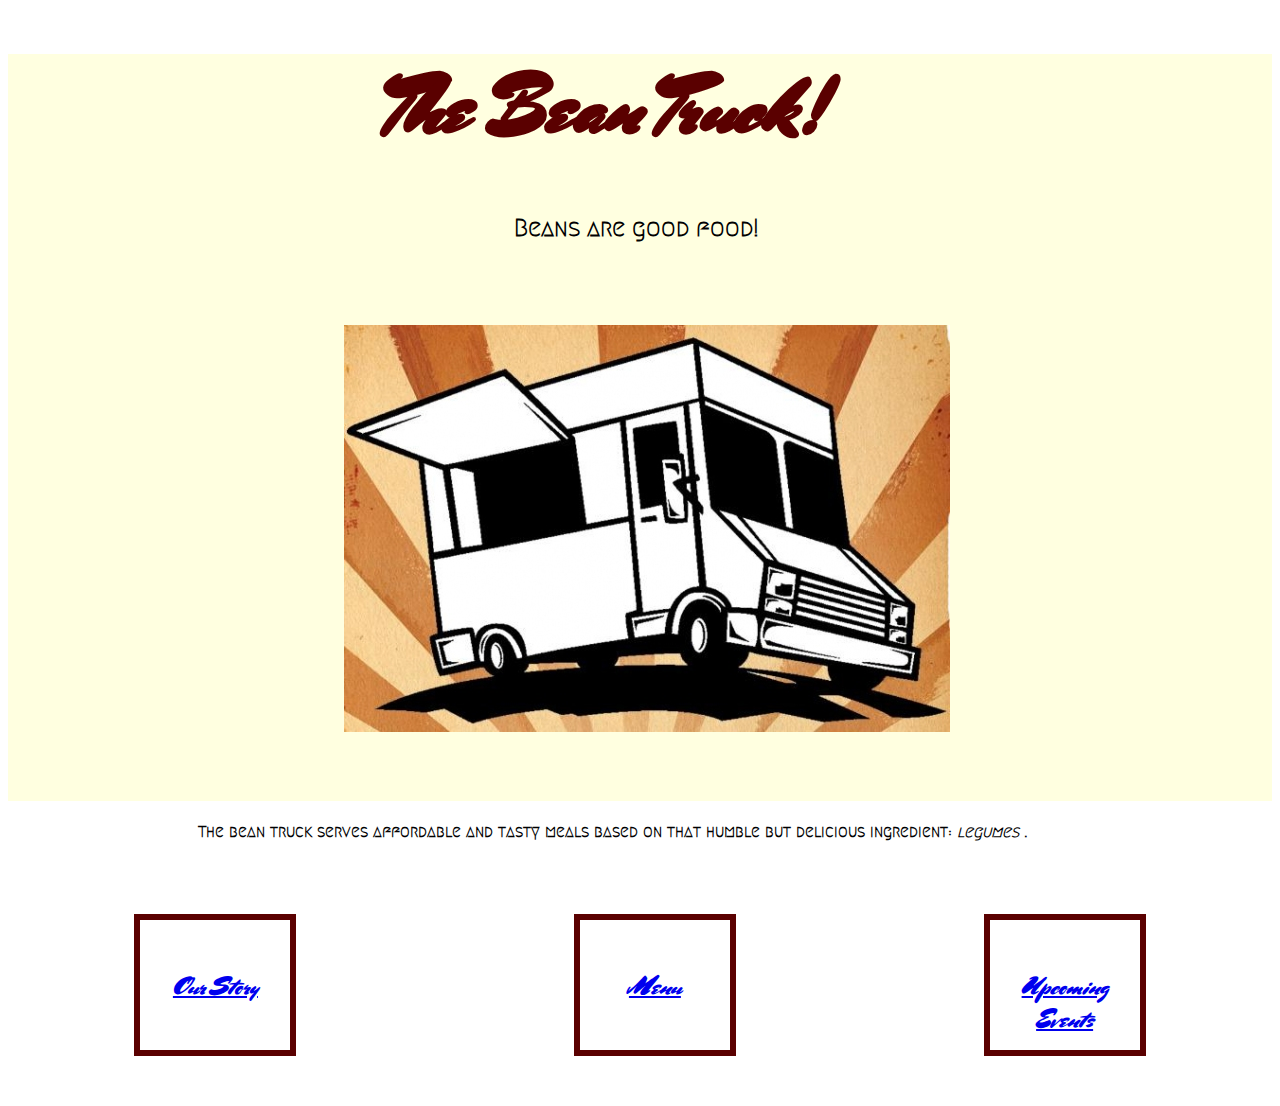
<file: index.html>
<!Doctype html>
<html>
<head>
  <title>Bean Truck Home</title>
  <meta charset="utf-8">
  <link rel="stylesheet" href="style.css">
</head>
<body>
<div id="mainColumn">
<header>
<h1>The Bean Truck!</h1>
</header>


<h2>Beans are good food!<h2>
  
<div id="foodtruck">
  <img src="Images/misconduct-clipart-a&e.widea.jpg">
</div>

</div>

<div id="column">
<h4>The bean truck serves affordable and tasty meals based on that humble but delicious ingredient: <em>legumes</em> .</h4>
</div>

<nav>

<div class="box" id="ourstory">
<a href="our_story.html"> <p>Our Story </p> </a>
</div>

<div class="box" id="menu">
<a href="menu.html"> <p>Menu </p> </a>
</div>

<div class="box" id="upcoming_events">
<a href="upcoming_events.html"> <p>Upcoming Events</p> </a>
</div>


</nav>

</body>
</html>
</file>
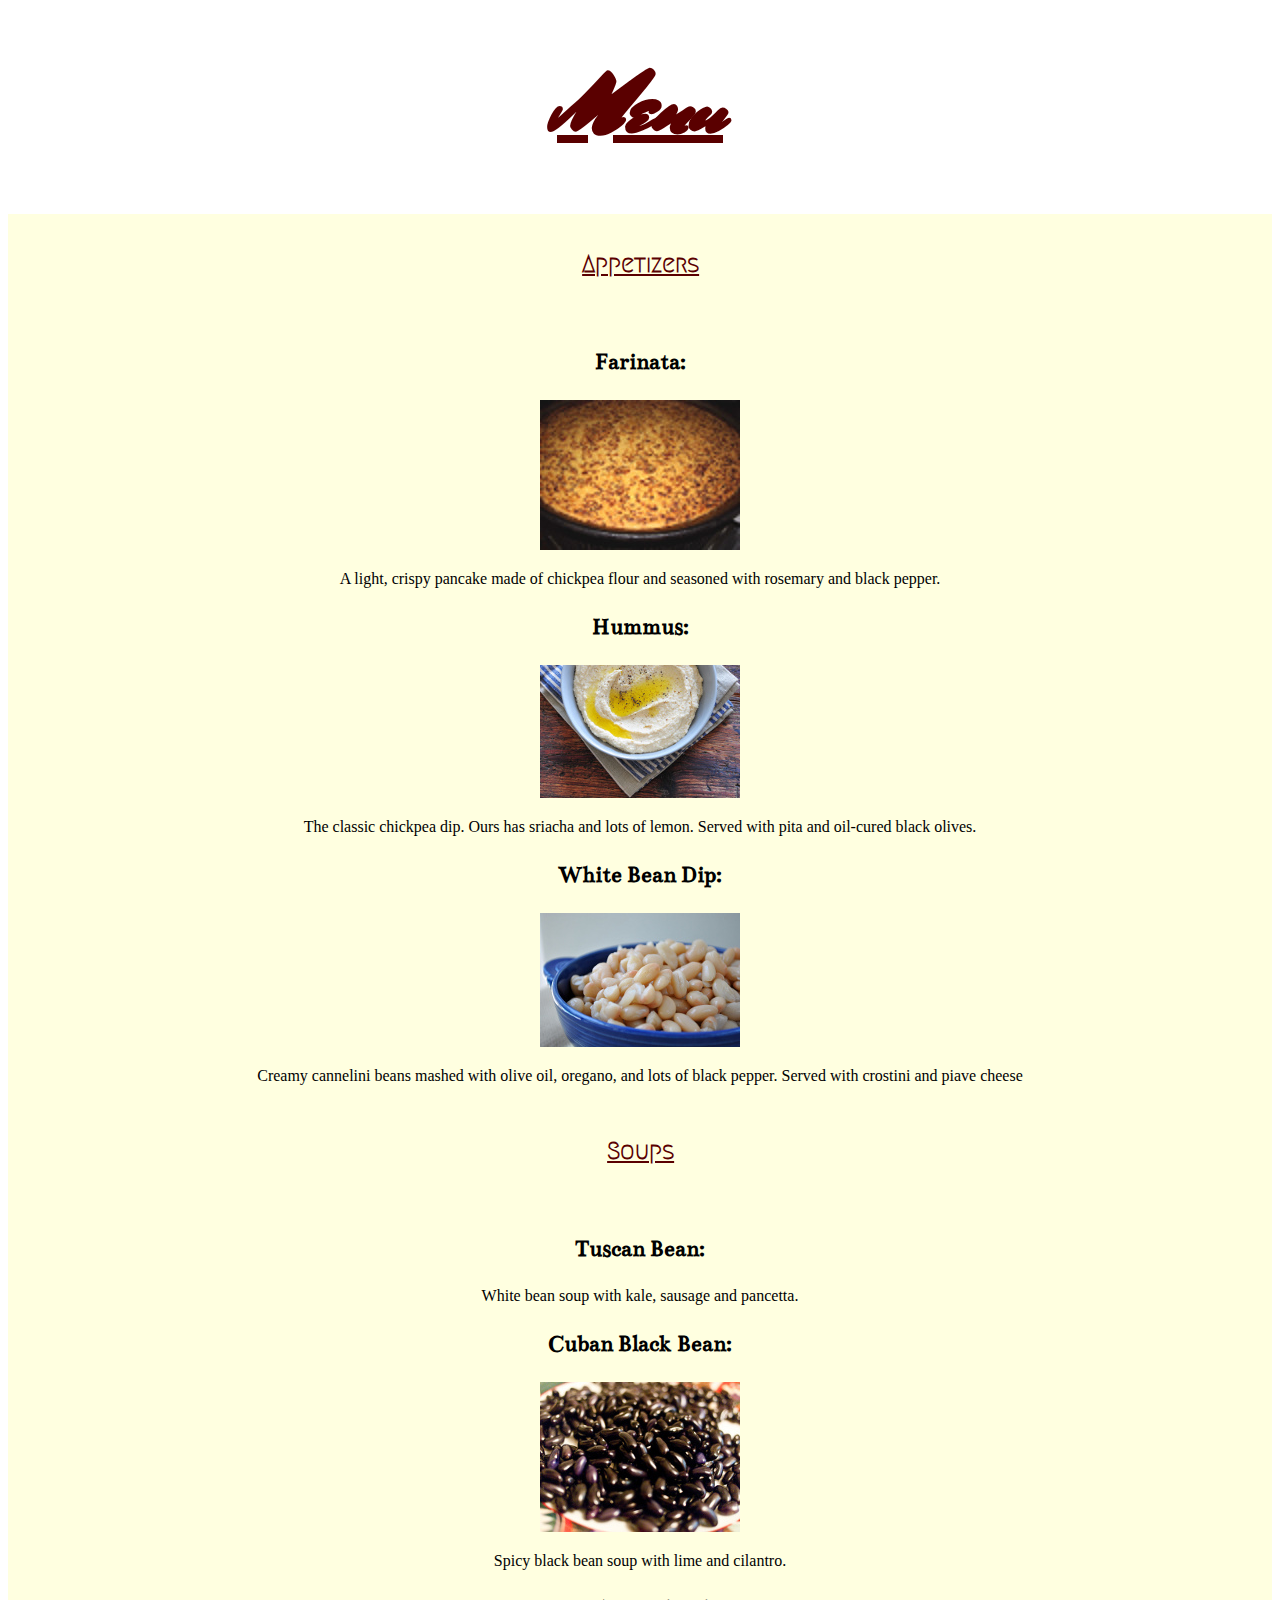
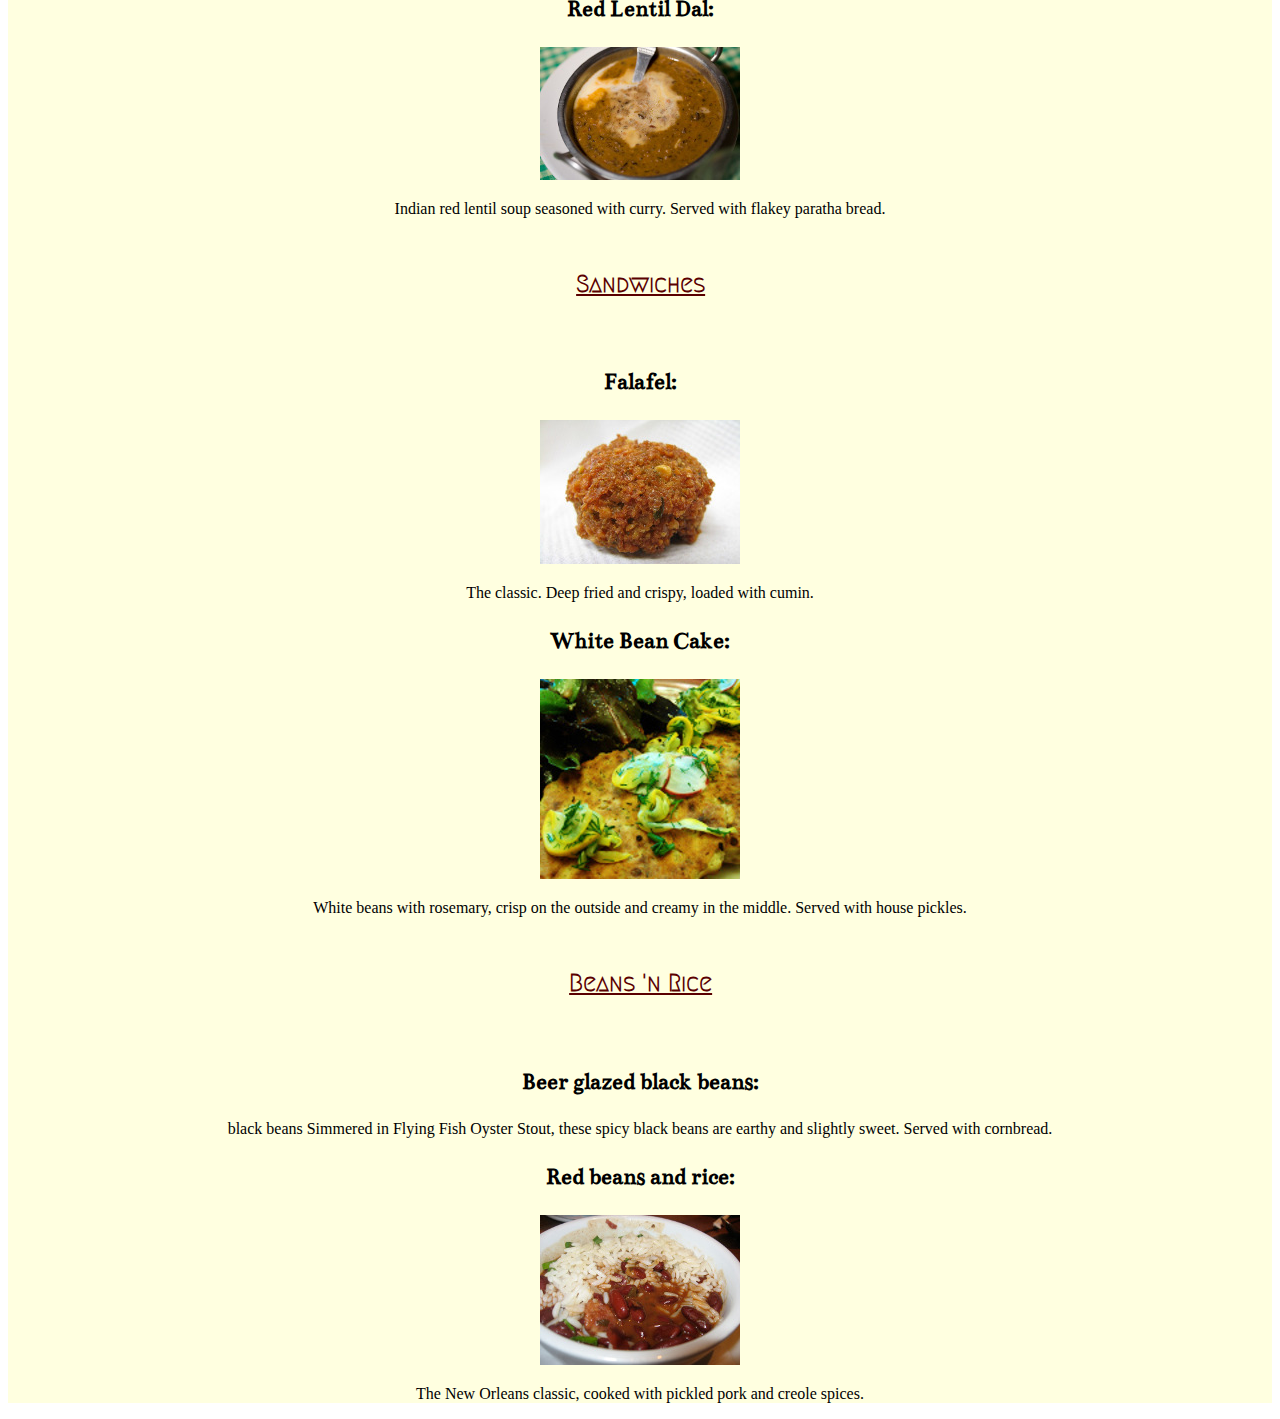
<file: menu.html>
<!Doctype html>
<html>
<head>
  <title>Menu Page</title>
  <meta charset="utf-8">
  <link rel="stylesheet" href="style.css">
</head>
<body>

<header2>
<h1><u>Menu</u></h1>
</header2>

<div id="menucontent">

<div id="titles">
<h2>Appetizers</h2>
</div>
<h3>Farinata:</h3>

<img src="Images/Farinata.jpg" alt="Farinata">

<p>A light, crispy pancake made of chickpea flour and seasoned with rosemary and black pepper.</p>

<h3>Hummus:</h3>

<img src="Images/hummus.jpg" alt="hummus">

<p>The classic chickpea dip. Ours has sriacha and lots of lemon. Served with pita and oil-cured black olives.</p>

<h3>White Bean Dip:</h3>

<img src="Images/white_beans.jpg" alt="white beans">

<p>Creamy cannelini beans mashed with olive oil, oregano, and lots of black pepper. Served with crostini and piave cheese</p>

<div id="titles">
<h2>Soups</h2>
</div>
<h3>Tuscan Bean:</h3>

<p>White bean soup with kale, sausage and pancetta.</p>

<h3>Cuban Black Bean:</h3>

<img src="Images/black_beans.jpg" alt="black beans">

<p>Spicy black bean soup with lime and cilantro.</p>

<h3>Red Lentil Dal:</h3>

<img src="Images/Dal.jpg" alt="Dal">

<p>Indian red lentil soup seasoned with curry. Served with flakey paratha bread.</p>

<div id="titles">
<h2>Sandwiches</h2>
</div>
<h3>Falafel:</h3>

<img src="Images/falafel.jpg" alt="falafel">

<p>The classic. Deep fried and crispy, loaded with cumin.</p>

<h3>White Bean Cake:</h3>

<img src="Images/whitebeancake.jpg" alt="White Bean Cake">

<p> White beans with rosemary, crisp on the outside and creamy in the middle. Served with house pickles.</p>

<div id="titles">
<h2>Beans 'n Rice</h2>
</div>

<h3>Beer glazed black beans:</h3>

<p> black beans Simmered in Flying Fish Oyster Stout, these spicy black beans are earthy and slightly sweet. Served with cornbread.</p>

<h3>Red beans and rice:</h3>

<img src="Images/Red_Beans_and_Rice.jpg" alt="Red Beans and Rice">

<p>The New Orleans classic, cooked with pickled pork and creole spices.</p>

</div>

</body>
</html>
</file>
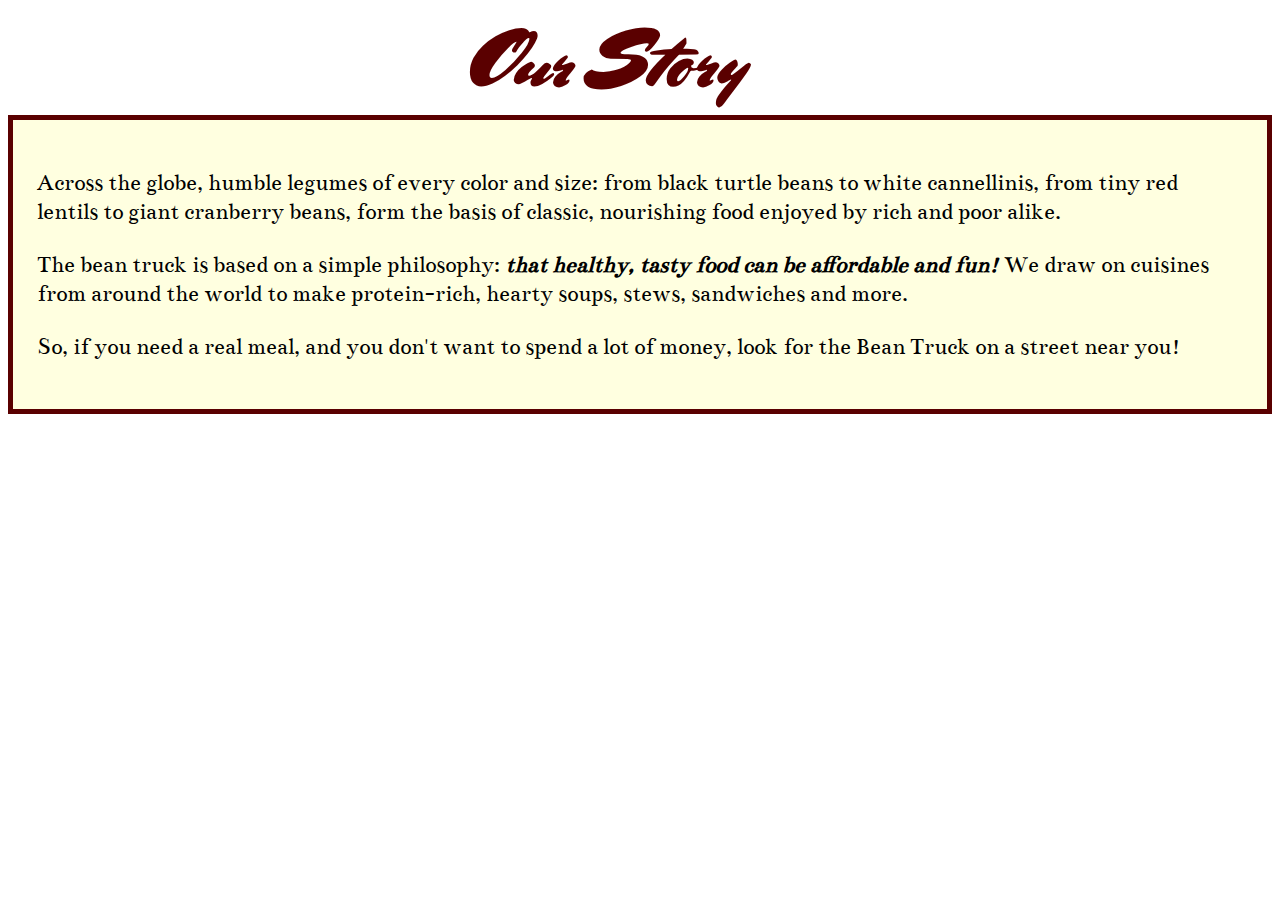
<file: our_story.html>
<!Doctype html>
<html>
<head>
  <title>Our Story</title>
  <meta charset="utf-8">
  <link rel="stylesheet" href="style.css">
</head>

<body>

<header3>
  Our Story
</header3>

<div id="storycontent">
<p>
  Across the globe, humble legumes of every color and size: from black turtle beans to white cannellinis, from tiny red lentils to giant cranberry beans, form the basis of classic, nourishing food enjoyed by rich and poor alike.
</p>

<p>
  The bean truck is based on a simple philosophy: <strong><em>that healthy, tasty food can be affordable and fun!</em></strong> We draw on cuisines from around the world to make protein-rich, hearty soups, stews, sandwiches and more.
</p>

<p>
  So, if you need a real meal, and you don't want to spend a lot of money, look for the Bean Truck on a street near you!
</p>
</div>
</body>
</html>
</file>
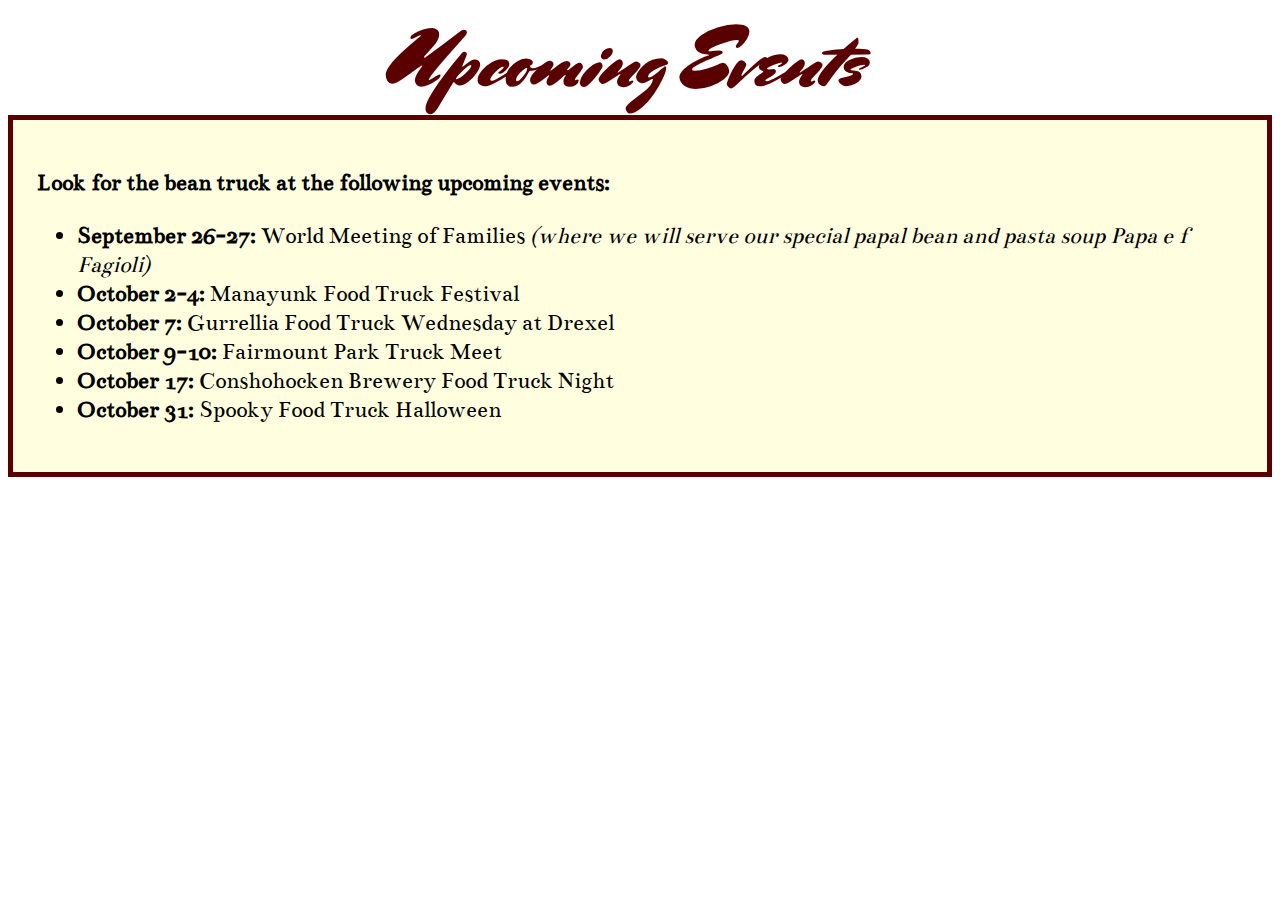
<file: upcoming_events.html>
<!Doctype html>
<html>
<head>
  <title>Upcoming Events</title>
  <meta charset="utf-8">
  <link rel="stylesheet" href="style.css">
</head>

<body>

<header4>
  Upcoming Events
</header4>

<div id="storycontent">
<h3>Look for the bean truck at the following upcoming events:</h3>

<ul>

<li><strong>September 26-27:</strong> World Meeting of Families <em>(where we will serve our special papal bean and pasta soup Papa e f
Fagioli)</em></li>
<li><strong>October 2-4:</strong> Manayunk Food Truck Festival</li>
<li><strong>October 7:</strong> Gurrellia Food Truck Wednesday at Drexel</li>
<li><strong>October 9-10:</strong> Fairmount Park Truck Meet</li>
<li><strong>October 17:</strong> Conshohocken Brewery Food Truck Night</li>
<li><strong>October 31:</strong> Spooky Food Truck Halloween</li>

</ul>

</div>
</body>
</html>
</file>
<file: style.css>
@import url(https://fonts.googleapis.com/css?family=Mrs+Sheppards);
@import url(https://fonts.googleapis.com/css?family=Megrim);
@import url(https://fonts.googleapis.com/css?family=Bentham);

header{
  margin-left: 30%;
  font-family: 'Mrs Sheppards', cursive;
  font-size: 40px;
  color:#5A0000;
}

#mainColumn {
  background-color: lightyellow;
}

h2 {
  margin-left: 40%;
  padding-bottom: 5%;
  font-family: 'Megrim', cursive;
}

h3 {
  font-family: 'Bentham', serif;
  font-size: 24px;
}

#foodtruck{
  position: relative;
  right: 170px;
}

h4 {
  margin-left: 15%;
  padding-bottom: 2px;
  font-family: 'Megrim', cursive;
}


.box{
  display: block;
  background-image: url(http://theguiltyvegetarian.com/wp-content/uploads/2012/07/kidney-bean1-e1341462619412.jpg);
  width: 100px;
  height: 80px;
  float:left;
  margin: 20px;
  color: white;
  border: 6px solid #5A0000;
}

#ourstory{
width: 100px;
font-size: 25px;
padding: 1em;
margin: 2em;
margin-left: 10%;
text-align: center;
font-family: 'Mrs Sheppards', cursive;
}

#menu{
  width: 100px;
  font-size: 25px;
  padding: 1em;
  margin: 2em;
  margin-left: 18%;
  text-align: center;
  font-family: 'Mrs Sheppards', cursive;
}

#upcoming_events{
  width: 100px;
  font-size: 25px;
  padding: 1em;
  margin: 2em;
  float:right;
  margin-right: 10%;
  text-align: center;
  font-family: 'Mrs Sheppards', cursive;
}

header2{
  text-align: center;
  font-family: 'Mrs Sheppards', cursive;
  font-size: 40px;
  color:#5A0000;
}

#menucontent{
  text-align: center;
  background-color: lightyellow;
}

#titles{
  margin-right: 28.5%;
  padding-top: 1em;
  color:#5A0000;
  text-decoration: underline;
}

header3{
  padding: 1em;
  margin-left: 30%;
  font-family: 'Mrs Sheppards', cursive;
  font-size: 80px;
  color:#5A0000;
}

#storycontent{
  font-family: 'Bentham', serif;
  font-size: 24px;
  padding: 1em;
  border: 5px solid #5A0000;
  background-color: lightyellow;
}

header4{
  font-family: 'Mrs Sheppards', cursive;
  color:#5A0000;
  font-size: 80px;
  margin-left: 30%;
}
</file>
